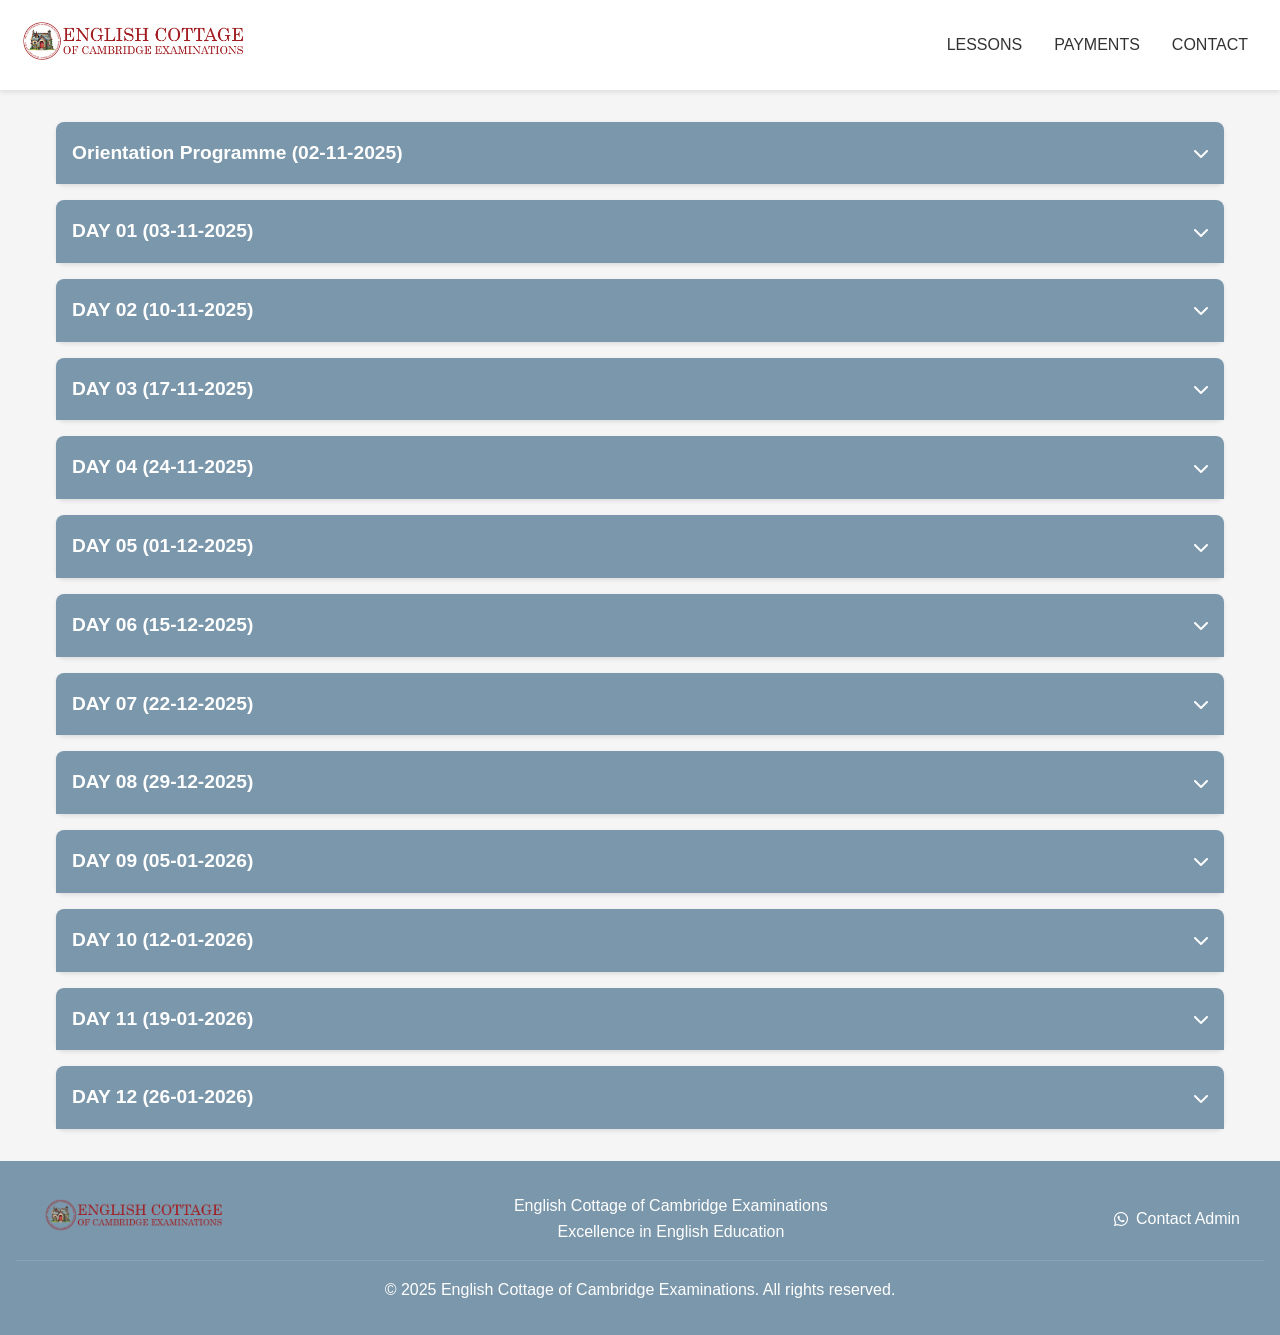
<file: index.html>
<!DOCTYPE html>
<html lang="en">

<head>
    <meta charset="UTF-8">
    <meta name="viewport" content="width=device-width, initial-scale=1.0">
    <title>English Cottage of Cambridge Examinations</title>
    <link rel="icon" href="./images/Icon.ico" type="image/x-icon">
    <link rel="stylesheet" href="css/style.css">
    <link rel="stylesheet" href="https://cdnjs.cloudflare.com/ajax/libs/font-awesome/6.0.0/css/all.min.css">
</head>

<body>
    <header>
        <nav class="navbar">
            <div class="logo">
                <img src="./images/logo.png" alt="English Cottage Logo">
            </div>
            <div class="menu-toggle">
                <i class="fas fa-bars"></i>
            </div>
            <ul class="nav-links">
                <li><a href="index.html">LESSONS</a></li>
                <li><a href="payments.html">PAYMENTS</a></li>
                <li><a href="contact.html">CONTACT</a></li>
            </ul>
        </nav>
    </header>

    <main>
        <div class="container">
            <!-- Orientation Program -->
            <div class="day-section">
                <div class="day-header">
                    <h2>Orientation Programme (02-11-2025)</h2>
                    <i class="fas fa-chevron-down"></i>
                </div>
                <div class="day-content">
                    <div class="section">
                        <h3>Description</h3>
                        <ul>
                            <li>Introducing Course</li>
                            <li>Guidelines For Students</li>
                            <li>Introducing Course Materials</li>
                            <li>Cambridge Student Evaluation System</li>
                        </ul>
                    </div>
                    <!-- <div class="section">
                        <h3>Sample Evaluations</h3>
                        <ul>
                            <li><a href="https://timer.addonforge.com/timer/1FAIpQLSdApCOqVKrjz0T7zylDOkLw9ttAsu1bF4ohKUnlQZYZb1qfzw"
                                    target="_blank"> <span class="bold_link">Click Here - </span> Sample Question
                                    Paper</a>
                            </li>
                            <li><a href="https://docs.google.com/forms/d/e/1FAIpQLSdgkc5ysFVIxC7LxdRUm6KxWePQKWEWrJbsUFl8yFYdtukCvA/viewform?usp=dialog"
                                    target="_blank"><span class="bold_link">Click Here - </span> Sample Writing
                                    Question</a></li>
                        </ul>
                    </div> -->
                    <div class="section">
                        <h3>Student Registration Form</h3>
                        <ul>
                            <li><a href="https://docs.google.com/forms/d/e/1FAIpQLSdVPPbp40339lRQgnCuR8wrew2qvB7sN0xajBkl42bXrVEAQQ/viewform?usp=dialog"
                                    target="_blank"><span class="bold_link">Click Here - </span><span class="warning">
                                        You need to fill the
                                        registration form to continue with this
                                        course.</span></a>
                            </li>
                        </ul>
                    </div>
                    <div class="section">
                        <h3>Recording</h3>
                        <ul>
                            <li>
                                <a href="https://www.youtube.com/watch?v=xFJS-9MI1sU" target="_blank"><span
                                        class="bold_link">Click Here -
                                    </span> Watch Orientation Day Recording</a>
                                <!-- <p>Not available for now.</p> -->
                            </li>
                        </ul>
                    </div>
                </div>
            </div>

            <!-- Day 01 -->
            <div class="day-section">
                <div class="day-header">
                    <h2>DAY 01 (03-11-2025)</h2>
                    <i class="fas fa-chevron-down"></i>
                </div>
                <div class="day-content">
                    <div class="section">
                        <h3>Description</h3>
                        <ul>
                            <li>Getting ready for O/L English Paper, Question 05. </li>
                            <li>Basic Grammar Lessons</li>
                            <li>Practice Exercises</li>
                        </ul>
                    </div>
                    <div class="section">
                        <h3>Papers To Be Printed</h3>
                        <ul>
                            <li><a href="https://drive.google.com/file/d/1c5NCafLlHKnT4otO2tZ6STGT45PwH-9C/view?usp=sharing"
                                    target="_blank"><span class="bold_link">Click Here - </span> </span>Day 01 HandOut
                                </a></li>
                        </ul>
                    </div>
                    <div class="section">
                        <h3>Home Work Answers</h3>
                        <ul>
                            <li><a href="https://docs.google.com/document/d/1E_DZqOPFT6z8JzY0p8_00miLuXaLrnXKv1D6jTVmEMQ/edit?usp=sharing"
                                    target="_blank"><span class="bold_link">Click Here - </span> </span>Day 01 Home work
                                    Answers (HandOut Questions 6 & 7)
                                </a></li>
                        </ul>
                    </div>
                    <div class="section">
                        <h3>Evaluations</h3>
                        <ul>
                            <li>
                                <a href="https://docs.google.com/forms/d/e/1FAIpQLSf2YdbZ3HZophJZnnRHpmA42apd5JzZb4e9mRk80aQvPFS9vQ/viewform?usp=dialog"
                                    target="_blank"><span class="bold_link">Click Here - </span> </span>Day 01 - Oneline
                                    Evaluation - <span class="warning">You need to complete this on or before
                                        9/11.</span></a>

                            </li>
                            <!-- <li>
                                <a href="#" target="_blank">Not available for now.</a>
                                <p>Not available for now.</p>
                            </li> -->
                        </ul>
                    </div>
                    <div class="section">
                        <h3>Lecture Recording</h3>
                        <ul>

                            <li>
                                <a href="https://youtu.be/DrZ7byVIArM" target="_blank"><span class="bold_link">Click
                                        Here -
                                    </span> Watch The Day 01 Recording</a>
                                <!-- <p>Not available for now.</p> -->
                            </li>
                        </ul>
                    </div>
                </div>
            </div>


            <!-- Day 02 -->
            <div class="day-section">
                <div class="day-header">
                    <h2>DAY 02 (10-11-2025)</h2>
                    <i class="fas fa-chevron-down"></i>
                </div>
                <div class="day-content">
                    <div class="section">
                        <h3>Description</h3>
                        <ul>
                            <li>Getting ready for O/L English Paper, Question 06. </li>
                            <li>WH Questions Grammar Lessons</li>
                            <li>Notice Writing Techniques</li>
                            <li>Practice Exercises</li>
                        </ul>
                    </div>
                    <div class="section">
                        <h3>Papers to be Printed</h3>
                        <ul>
                            <li><a href="https://drive.google.com/file/d/1Aj-Y2fi0BRMRC2aglHVVI9GadU07Oxc2/view?usp=sharing"
                                    target="_blank"><span class="bold_link">Click Here - </span> </span>Day 02 HandOut
                                </a></li>
                        </ul>
                    </div>
                    <div class="section">
                        <h3>Evaluations</h3>
                        <ul>
                            <li>
                                <a href="https://docs.google.com/forms/d/e/1FAIpQLSfYZKvgUfA_Px_54nPFIHgHVozpg-MacDGwhu7027yJPLsQvg/viewform?usp=dialog"
                                    target="_blank">Click Here - </span>Day 02 - Oneline Evaluation - <span
                                        class="warning">you should
                                        complete this before 16/11</span></a>

                            </li>
                            <!-- <li>
                                <p>Not available for now.</p>
                            </li> -->
                        </ul>
                    </div>
                    <div class="section">
                        <h3>Lecture Recording</h3>
                        <ul>

                            <li>
                                <a href="https://www.youtube.com/watch?v=tpuVI2h2pTo" target="_blank"><span
                                        class="bold_link">Click
                                        Here -
                                    </span> Watch The Day 02 Recording</a>
                                <!-- <p>Not available for now.</p> -->
                            </li>
                        </ul>
                    </div>
                </div>
            </div>


            <!-- Day 03 -->
            <div class="day-section">
                <div class="day-header">
                    <h2>DAY 03 (17-11-2025)</h2>
                    <i class="fas fa-chevron-down"></i>
                </div>
                <div class="day-content">
                    <div class="section">
                        <h3>Description</h3>
                        <ul>
                            <li>How to arrange a clear topic sentence, supporting details, and a concluding sentence.
                            </li>
                            <li>Use correct grammar, spelling, and punctuation to make your writing clear and accurate.
                            </li>
                            <li>Stay focused on one main idea and use simple, well-connected sentences to explain it.
                            </li>
                            <li>Practice Exercises</li>
                        </ul>
                    </div>
                    <div class="section">
                        <h3>Papers to be Printed</h3>
                        <ul>
                            <li><a href="https://drive.google.com/file/d/1KB8iCGwPGpqvC2Zql8dUDcwy3b7l0RNN/view?usp=sharing"
                                    target="_blank"><span class="bold_link">Click Here - </span> </span>Day 03 HandOut
                                </a></li>
                        </ul>
                    </div>
                    <div class="section">
                        <h3>Evaluations</h3>
                        <ul>
                            <li>
                                <a href="https://docs.google.com/forms/d/e/1FAIpQLSfC6kblSLhw0i_qqsVJZFaNshomNU1hOFVdJdM9ErJgjRZb9A/viewform?usp=dialog"
                                    target="_blank">Click Here - </span>Day 03 - Oneline Evaluation - <span
                                        class="warning">you should
                                        complete this before 23/11</span></a>

                            </li>
                            <!-- <li>

                                <p>Not available for now.</p>
                            </li> -->
                        </ul>
                    </div>
                    <div class="section">
                        <h3>Lecture Recording</h3>
                        <ul>

                            <li>
                                <a href="https://www.youtube.com/watch?v=De711iFjKM0" target="_blank"><span
                                        class="bold_link">Click
                                        Here -
                                    </span> Watch The Day 03 Recording</a>

                                <!-- <p>Not available for now.</p> -->
                            </li>
                            <li>This Video is only accessible for paid student with there given email address youtube
                                account</li>
                        </ul>
                    </div>
                </div>
            </div>

            <!-- Day 04 -->
            <div class="day-section">
                <div class="day-header">
                    <h2>DAY 04 (24-11-2025)</h2>
                    <i class="fas fa-chevron-down"></i>
                </div>
                <div class="day-content">
                    <div class="section">
                        <h3>Description</h3>
                        <ul>
                            <li>Understand how to identify key information, trends, and comparisons in bar charts and
                                pie charts.</li>
                            <li>Learn to describe data using simple, clear sentences with correct vocabulary and
                                structure.</li>
                            <li>Explain the main idea by highlighting the highest, lowest, and most significant portions
                                of the chart.</li>
                            <li>Practice Exercises</li>
                        </ul>
                    </div>
                    <div class="section">
                        <h3>Papers to be Printed</h3>
                        <ul>
                            <li><a href="https://drive.google.com/file/d/1O9g7nT6cCkd8taIuzBVb4XouqitAKiIB/view?usp=sharing"
                                    target="_blank"><span class="bold_link">Click Here - </span> </span>Day 04 HandOut
                                </a></li>
                        </ul>
                    </div>
                    <div class="section">
                        <h3>Evaluations</h3>
                        <ul>
                            <li>
                                <a href="https://forms.gle/CSzLTr6DNDJSRZPh8" target="_blank">Click Here - </span>Day 02
                                    - Oneline Evaluation - <span class="warning">you should
                                        complete this before 16/11</span></a>

                            </li>
                            <!-- <li>

                                <p>Not available for now.</p>
                            </li> -->
                        </ul>
                    </div>
                    <div class="section">
                        <h3>Lecture Recording</h3>
                        <ul>

                            <li>
                                <a href="https://youtu.be/8w6XSE3wkaE" target="_blank"><span class="bold_link">Click
                                        Here -
                                    </span> Watch The Day 04 Recording</a>

                                <!-- <p>Not available for now.</p> -->
                            </li>
                            <li>This Video is only accessible for paid student with there given email address youtube
                                account</li>
                        </ul>
                    </div>
                </div>
            </div>




            <!-- Day 05 -->
            <div class="day-section">
                <div class="day-header">
                    <h2>DAY 05 (01-12-2025)</h2>
                    <i class="fas fa-chevron-down"></i>
                </div>
                <div class="day-content">
                    <div class="section">
                        <h3>Content Status</h3>
                        <p>Not available</p>
                    </div>
                </div>
            </div>

            <!-- Day 06 -->
            <div class="day-section">
                <div class="day-header">
                    <h2>DAY 06 (15-12-2025)</h2>
                    <i class="fas fa-chevron-down"></i>
                </div>
                <div class="day-content">
                    <div class="section">
                        <h3>Content Status</h3>
                        <p>Not available</p>
                    </div>
                </div>
            </div>

            <!-- Day 07 -->
            <div class="day-section">
                <div class="day-header">
                    <h2>DAY 07 (22-12-2025)</h2>
                    <i class="fas fa-chevron-down"></i>
                </div>
                <div class="day-content">
                    <div class="section">
                        <h3>Content Status</h3>
                        <p>Not available</p>
                    </div>
                </div>
            </div>

            <!-- Day 08 -->
            <div class="day-section">
                <div class="day-header">
                    <h2>DAY 08 (29-12-2025)</h2>
                    <i class="fas fa-chevron-down"></i>
                </div>
                <div class="day-content">
                    <div class="section">
                        <h3>Content Status</h3>
                        <p>Not available</p>
                    </div>
                </div>
            </div>

            <!-- Day 09 -->
            <div class="day-section">
                <div class="day-header">
                    <h2>DAY 09 (05-01-2026)</h2>
                    <i class="fas fa-chevron-down"></i>
                </div>
                <div class="day-content">
                    <div class="section">
                        <h3>Content Status</h3>
                        <p>Not available</p>
                    </div>
                </div>
            </div>

            <!-- Day 10 -->
            <div class="day-section">
                <div class="day-header">
                    <h2>DAY 10 (12-01-2026)</h2>
                    <i class="fas fa-chevron-down"></i>
                </div>
                <div class="day-content">
                    <div class="section">
                        <h3>Content Status</h3>
                        <p>Not available</p>
                    </div>
                </div>
            </div>

            <!-- Day 11 -->
            <div class="day-section">
                <div class="day-header">
                    <h2>DAY 11 (19-01-2026)</h2>
                    <i class="fas fa-chevron-down"></i>
                </div>
                <div class="day-content">
                    <div class="section">
                        <h3>Content Status</h3>
                        <p>Not available</p>
                    </div>
                </div>
            </div>

            <!-- Day 12 -->
            <div class="day-section">
                <div class="day-header">
                    <h2>DAY 12 (26-01-2026)</h2>
                    <i class="fas fa-chevron-down"></i>
                </div>
                <div class="day-content">
                    <div class="section">
                        <h3>Content Status</h3>
                        <p>Not available</p>
                    </div>
                </div>
            </div>
        </div>
    </main>

    <footer>
        <div class="footer-content">
            <div class="footer-logo">
                <img src="./images/logo.png" alt="English Cottage Logo">
            </div>
            <div class="footer-info">
                <p>English Cottage of Cambridge Examinations</p>
                <p>Excellence in English Education</p>
            </div>
            <div class="footer-contact">
                <a href="https://wa.me/94772290903" target="_blank">
                    <i class="fab fa-whatsapp"></i> Contact Admin
                </a>
            </div>
        </div>
        <div class="footer-bottom">
            <p>&copy; 2025 English Cottage of Cambridge Examinations. All rights reserved.</p>
        </div>
    </footer>

    <script src="js/script.js"></script>
</body>

</html>
</file>
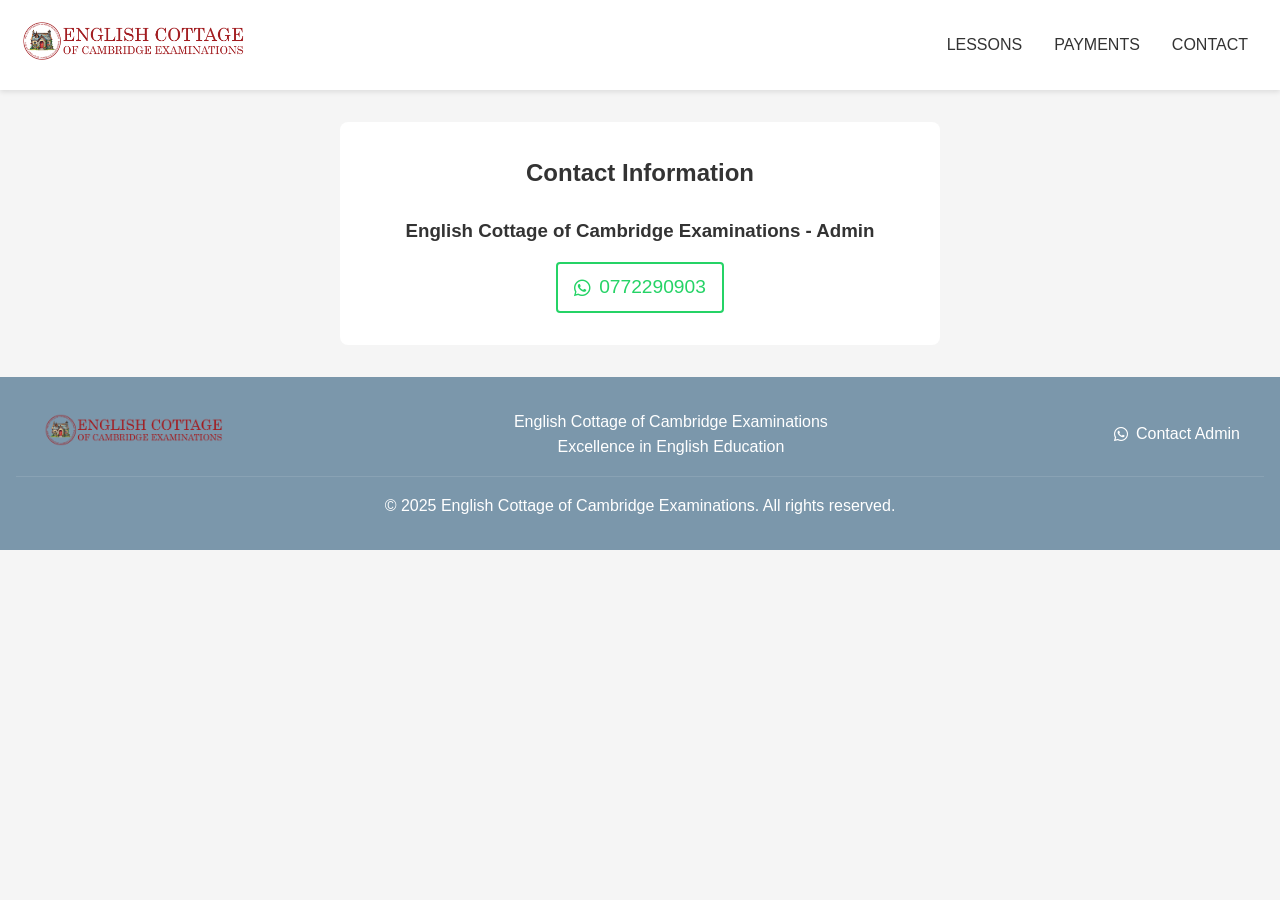
<file: contact.html>
<!DOCTYPE html>
<html lang="en">

<head>
    <meta charset="UTF-8">
    <meta name="viewport" content="width=device-width, initial-scale=1.0">
    <title>Contact - English Cottage of Cambridge Examinations</title>
    <link rel="stylesheet" href="css/style.css">
    <link rel="stylesheet" href="https://cdnjs.cloudflare.com/ajax/libs/font-awesome/6.0.0/css/all.min.css">
</head>

<body>
    <header>
        <nav class="navbar">
            <div class="logo">
                <img src="./images/logo.png" alt="English Cottage Logo">
            </div>
            <div class="menu-toggle">
                <i class="fas fa-bars"></i>
            </div>
            <ul class="nav-links">
                <li><a href="index.html">LESSONS</a></li>
                <li><a href="payments.html">PAYMENTS</a></li>
                <li><a href="contact.html">CONTACT</a></li>
            </ul>
        </nav>
    </header>

    <main>
        <div class="container">
            <div class="contact-card">
                <h2>Contact Information</h2>
                <div class="contact-info">
                    <h3>English Cottage of Cambridge Examinations - Admin</h3>
                    <div class="contact-details">
                        <a href="https://wa.me/94772290903" target="_blank" class="whatsapp-link">
                            <i class="fab fa-whatsapp"></i>
                            0772290903
                        </a>
                    </div>
                </div>
            </div>
        </div>
    </main>

    <footer>
        <div class="footer-content">
            <div class="footer-logo">
                <img src="./images/logo.png" alt="English Cottage Logo">
            </div>
            <div class="footer-info">
                <p>English Cottage of Cambridge Examinations</p>
                <p>Excellence in English Education</p>
            </div>
            <div class="footer-contact">
                <a href="https://wa.me/94772290903" target="_blank">
                    <i class="fab fa-whatsapp"></i> Contact Admin
                </a>
            </div>
        </div>
        <div class="footer-bottom">
            <p>&copy; 2025 English Cottage of Cambridge Examinations. All rights reserved.</p>
        </div>
    </footer>

    <script src="js/script.js"></script>
</body>

</html>
</file>
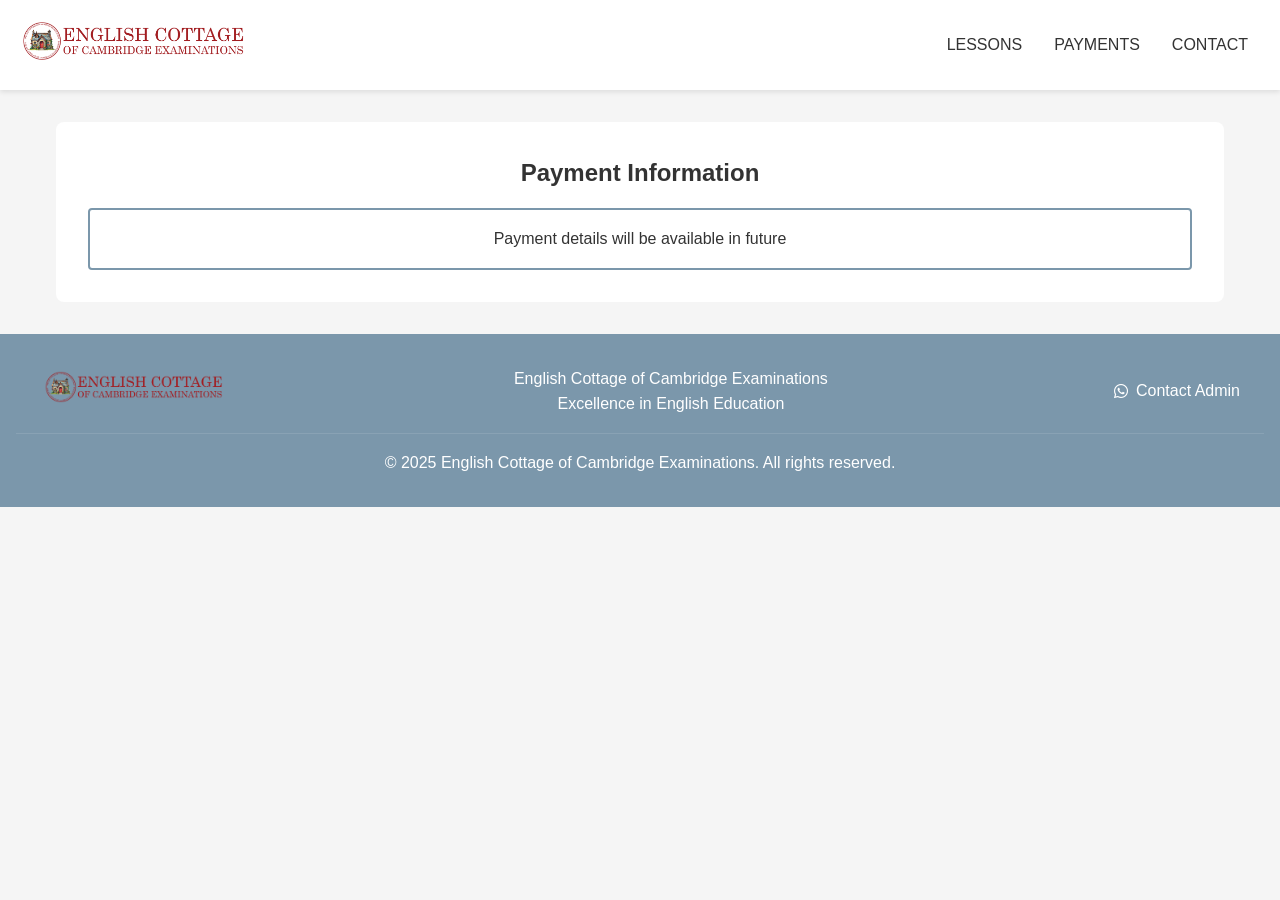
<file: payments.html>
<!DOCTYPE html>
<html lang="en">

<head>
    <meta charset="UTF-8">
    <meta name="viewport" content="width=device-width, initial-scale=1.0">
    <title>Payments - English Cottage of Cambridge Examinations</title>
    <link rel="stylesheet" href="css/style.css">
    <link rel="stylesheet" href="https://cdnjs.cloudflare.com/ajax/libs/font-awesome/6.0.0/css/all.min.css">
</head>

<body>
    <header>
        <nav class="navbar">
            <div class="logo">
                <img src="./images/logo.png" alt="English Cottage Logo">
            </div>
            <div class="menu-toggle">
                <i class="fas fa-bars"></i>
            </div>
            <ul class="nav-links">
                <li><a href="index.html">LESSONS</a></li>
                <li><a href="payments.html">PAYMENTS</a></li>
                <li><a href="contact.html">CONTACT</a></li>
            </ul>
        </nav>
    </header>

    <main>
        <div class="container">
            <div class="payment-info">
                <h2>Payment Information</h2>
                <div class="message-box">
                    <p>Payment details will be available in future</p>
                </div>
            </div>
        </div>
    </main>

    <footer>
        <div class="footer-content">
            <div class="footer-logo">
                <img src="./images/logo.png" alt="English Cottage Logo">
            </div>
            <div class="footer-info">
                <p>English Cottage of Cambridge Examinations</p>
                <p>Excellence in English Education</p>
            </div>
            <div class="footer-contact">
                <a href="https://wa.me/94772290903" target="_blank">
                    <i class="fab fa-whatsapp"></i> Contact Admin
                </a>
            </div>
        </div>
        <div class="footer-bottom">
            <p>&copy; 2025 English Cottage of Cambridge Examinations. All rights reserved.</p>
        </div>
    </footer>

    <script src="js/script.js"></script>
</body>

</html>
</file>
<file: css/style.css>
:root {
    --primary-color: #7b97ab;
    --secondary-color: #4a6c81;
    --text-color: #333;
    --background-color: #f5f5f5;
    --border-color: #ddd;
    --accent-color: #c41e3a;
    --warning-color: #c41e3a;
    --link-color: #0443b8;
    --bold-link: #2672ff;
}

* {
    margin: 0;
    padding: 0;
    box-sizing: border-box;
}

.bold_link {
    color: var(--bold-link);
    font-weight: bold;
}

body {
    font-family: Arial, sans-serif;
    line-height: 1.6;
    color: var(--text-color);
    background-color: var(--background-color);
}

/* Header and Navigation */
.navbar {
    background-color: white;
    padding: 1rem;
    display: flex;
    justify-content: space-between;
    align-items: center;
    box-shadow: 0 2px 5px rgba(0, 0, 0, 0.1);
}

.logo img {
    height: 50px;
}

.warning {
    color: var(--warning-color);
    font-weight: bold;
}

.nav-links {
    display: flex;
    list-style: none;
}

.nav-links li a {
    color: var(--text-color);
    text-decoration: none;
    padding: 0.5rem 1rem;
    transition: color 0.3s;
}

.nav-links li a:hover {
    color: var(--accent-color);
}

.menu-toggle {
    display: none;
    font-size: 1.5rem;
    cursor: pointer;
}

/* Container */
.container {
    max-width: 1200px;
    margin: 2rem auto;
    padding: 0 1rem;
}

/* Day Sections */
.day-section {
    background-color: white;
    border-radius: 8px;
    margin-bottom: 1rem;
    box-shadow: 0 2px 4px rgba(0, 0, 0, 0.1);
}

.day-header {
    background-color: var(--primary-color);
    color: white;
    padding: 1rem;
    display: flex;
    justify-content: space-between;
    align-items: center;
    cursor: pointer;
    border-radius: 8px 8px 0 0;
}

.day-header h2 {
    font-size: 1.2rem;
}

.day-content {
    padding: 1rem;
    display: none;
}

.day-content.active {
    display: block;
}

.section {
    margin-bottom: 1.5rem;
}

.section h3 {
    color: var(--secondary-color);
    margin-bottom: 0.5rem;
}

.section ul {
    list-style: disc;
    padding-left: 3rem;
}

.section ul li {
    margin-bottom: 0.5rem;
}

.section a {
    color: var(--link-color);
    text-decoration: none;
    transition: color 0.3s;
}

.section a:hover {
    text-decoration: underline;
}

/* Payment Page */
.payment-info {
    background-color: white;
    padding: 2rem;
    border-radius: 8px;
    text-align: center;
}

.message-box {
    margin-top: 1rem;
    padding: 1rem;
    border: 2px solid var(--primary-color);
    border-radius: 4px;
}

/* Contact Page */
.contact-card {
    background-color: white;
    padding: 2rem;
    border-radius: 8px;
    text-align: center;
    max-width: 600px;
    margin: 0 auto;
}

.contact-info {
    margin-top: 1.5rem;
}

.contact-details {
    margin-top: 1rem;
}

.whatsapp-link {
    display: inline-flex;
    align-items: center;
    gap: 0.5rem;
    color: #25d366;
    text-decoration: none;
    font-size: 1.2rem;
    padding: 0.5rem 1rem;
    border: 2px solid #25d366;
    border-radius: 4px;
    transition: all 0.3s;
}

.whatsapp-link:hover {
    background-color: #25d366;
    color: white;
}

/* Footer */
footer {
    background-color: var(--primary-color);
    color: white;
    padding: 2rem 1rem;
    margin-top: 2rem;
}

.footer-content {
    max-width: 1200px;
    margin: 0 auto;
    display: flex;
    justify-content: space-between;
    align-items: center;
    flex-wrap: wrap;
    gap: 1rem;
}

.footer-logo img {
    height: 40px;
}

.footer-info {
    text-align: center;
}

.footer-contact a {
    color: white;
    text-decoration: none;
    display: flex;
    align-items: center;
    gap: 0.5rem;
}

.footer-bottom {
    text-align: center;
    margin-top: 1rem;
    padding-top: 1rem;
    border-top: 1px solid rgba(255, 255, 255, 0.1);
}

/* Mobile Responsiveness */
@media screen and (max-width: 768px) {
    .menu-toggle {
        display: block;
    }

    .nav-links {
        display: none;
        position: absolute;
        top: 70px;
        left: 0;
        right: 0;
        background-color: white;
        flex-direction: column;
        text-align: center;
        box-shadow: 0 2px 5px rgba(0, 0, 0, 0.1);
    }

    .nav-links.active {
        display: flex;
    }

    .nav-links li {
        padding: 1rem;
        border-bottom: 1px solid var(--border-color);
    }

    .nav-links li:last-child {
        border-bottom: none;
    }

    .footer-content {
        flex-direction: column;
        text-align: center;
    }
}
</file>
